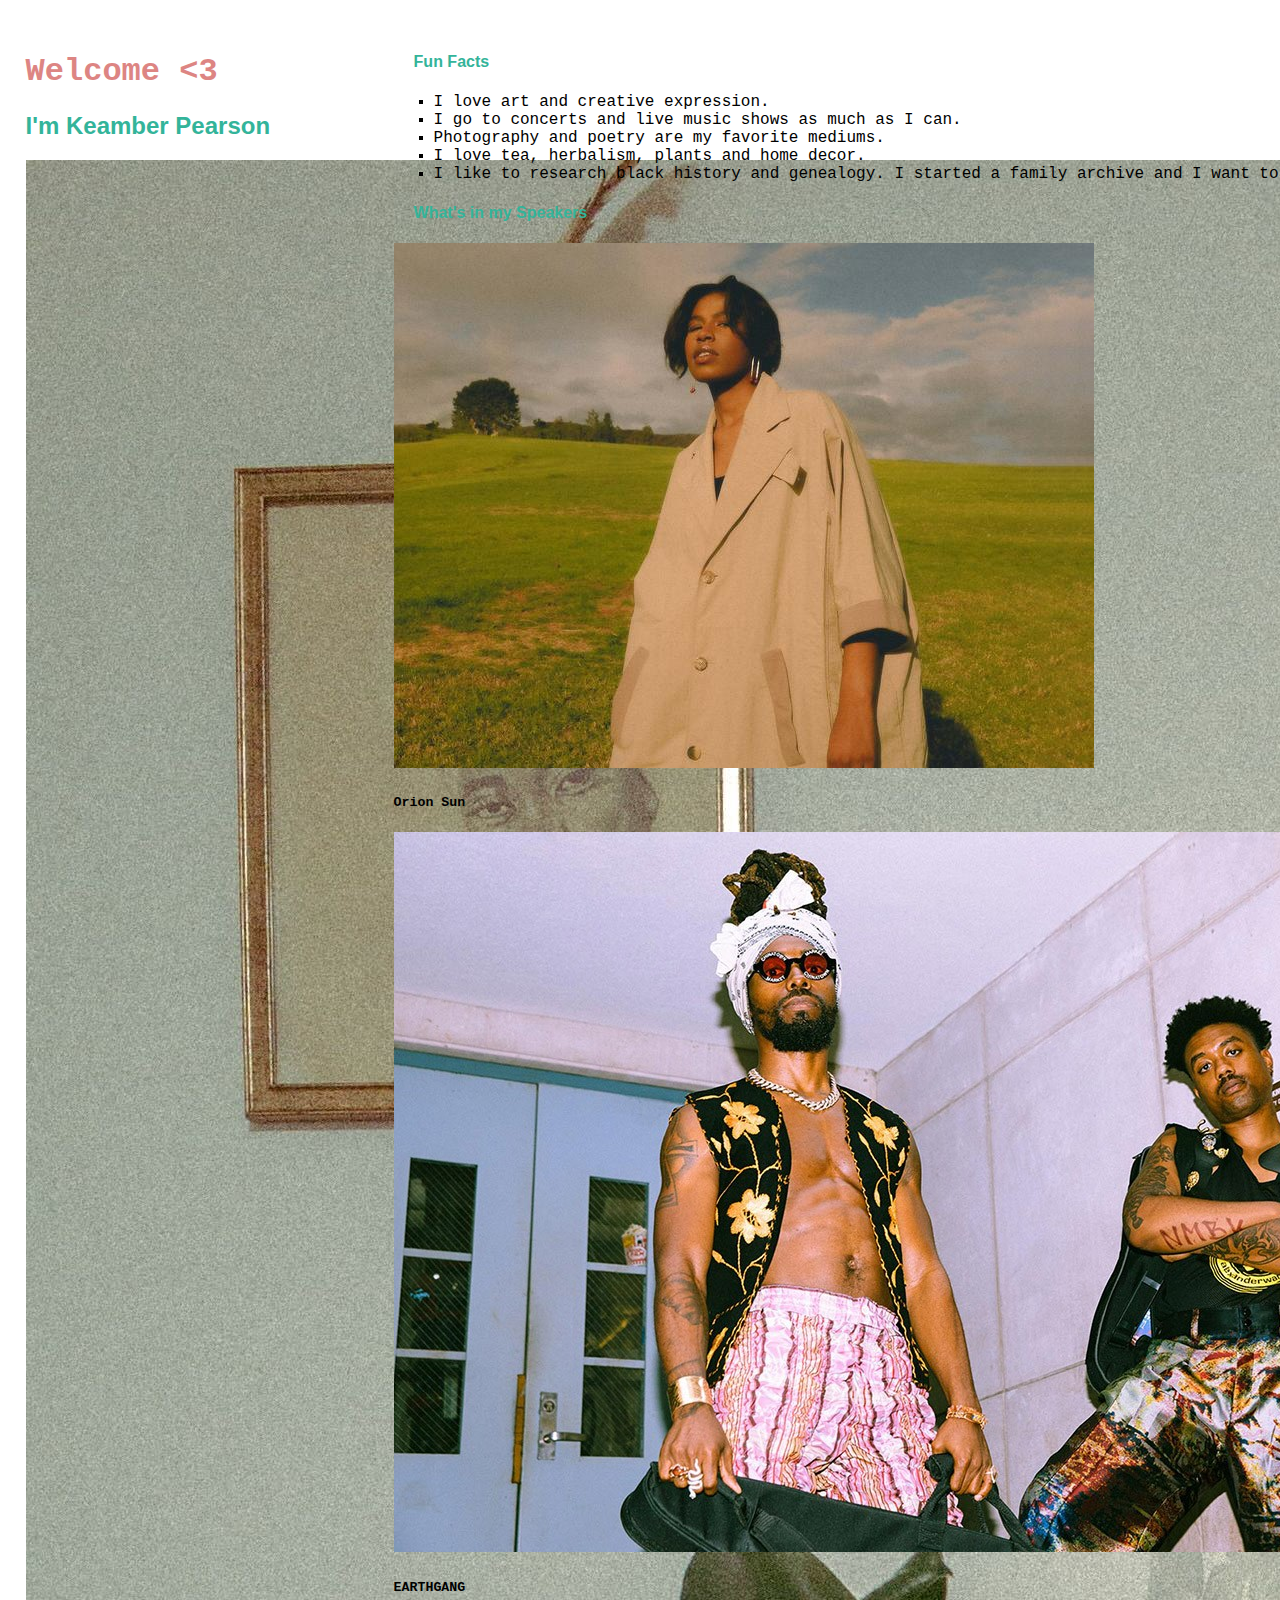
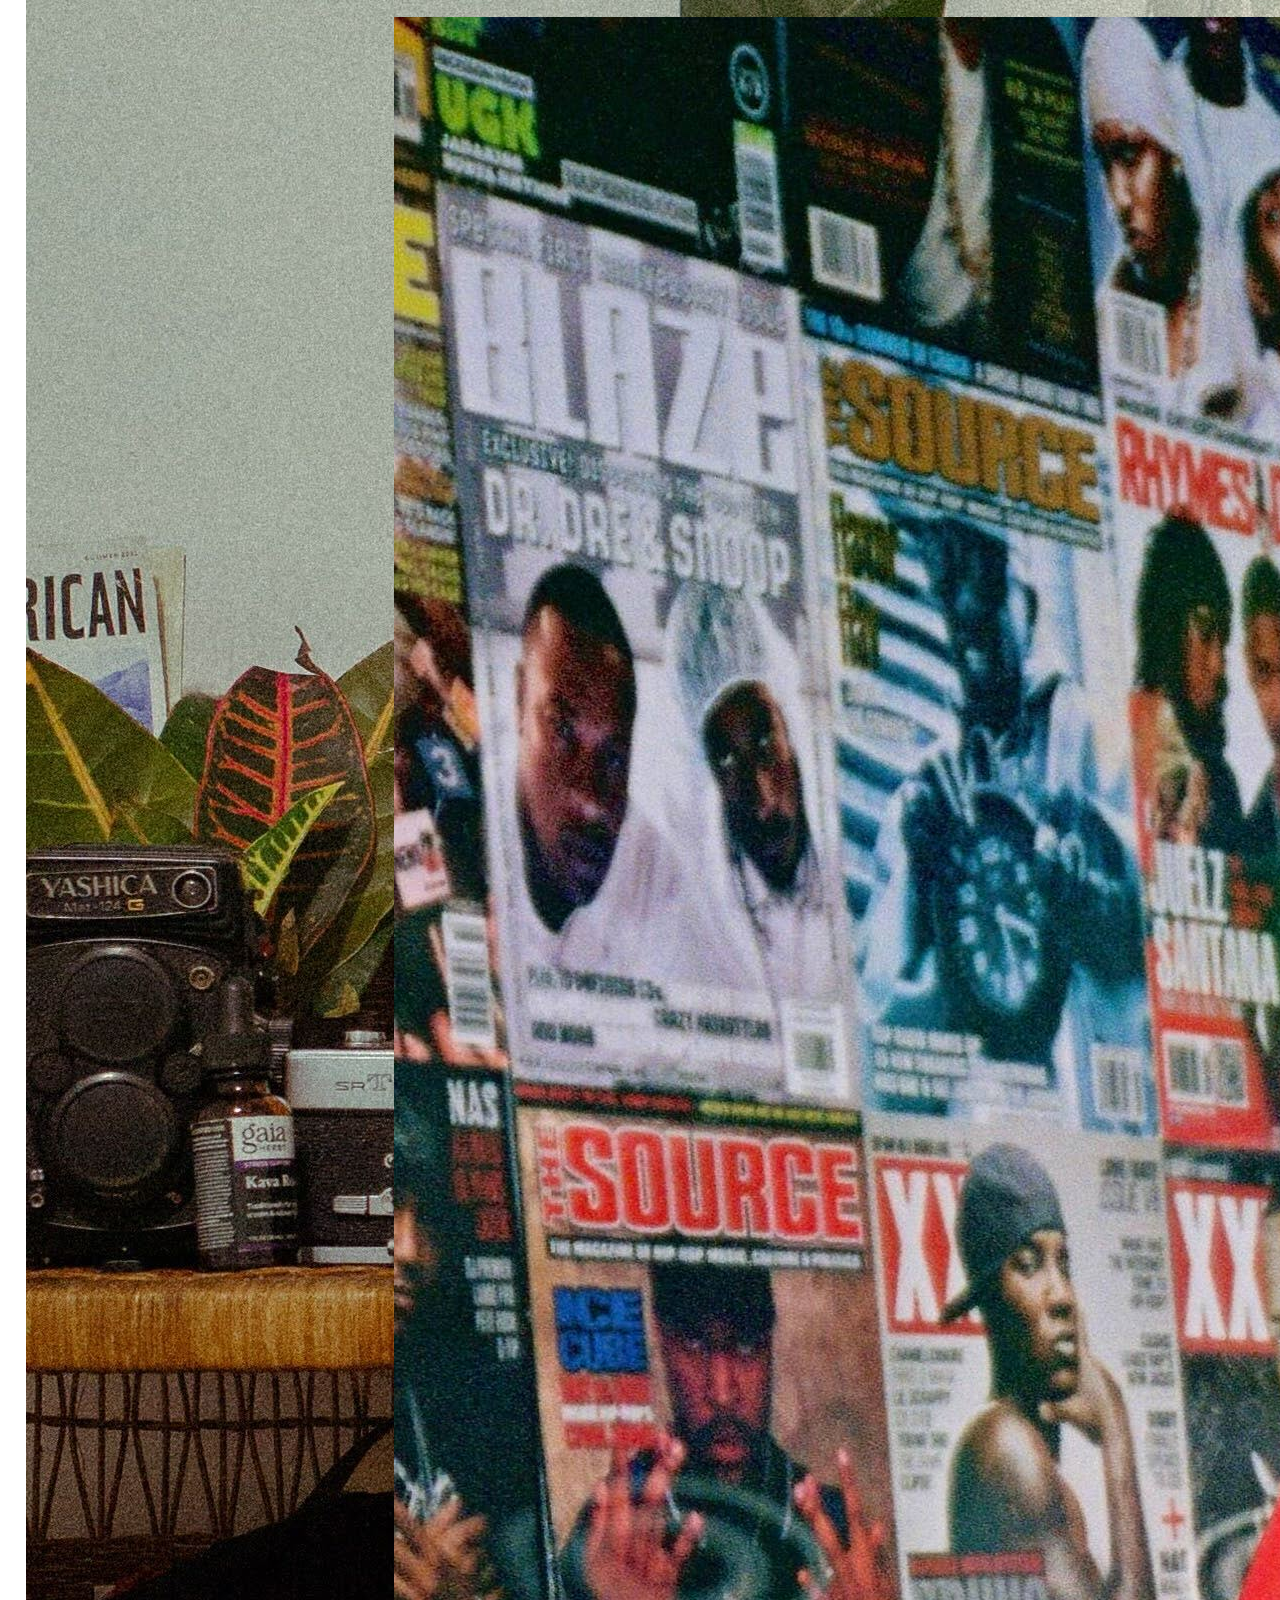
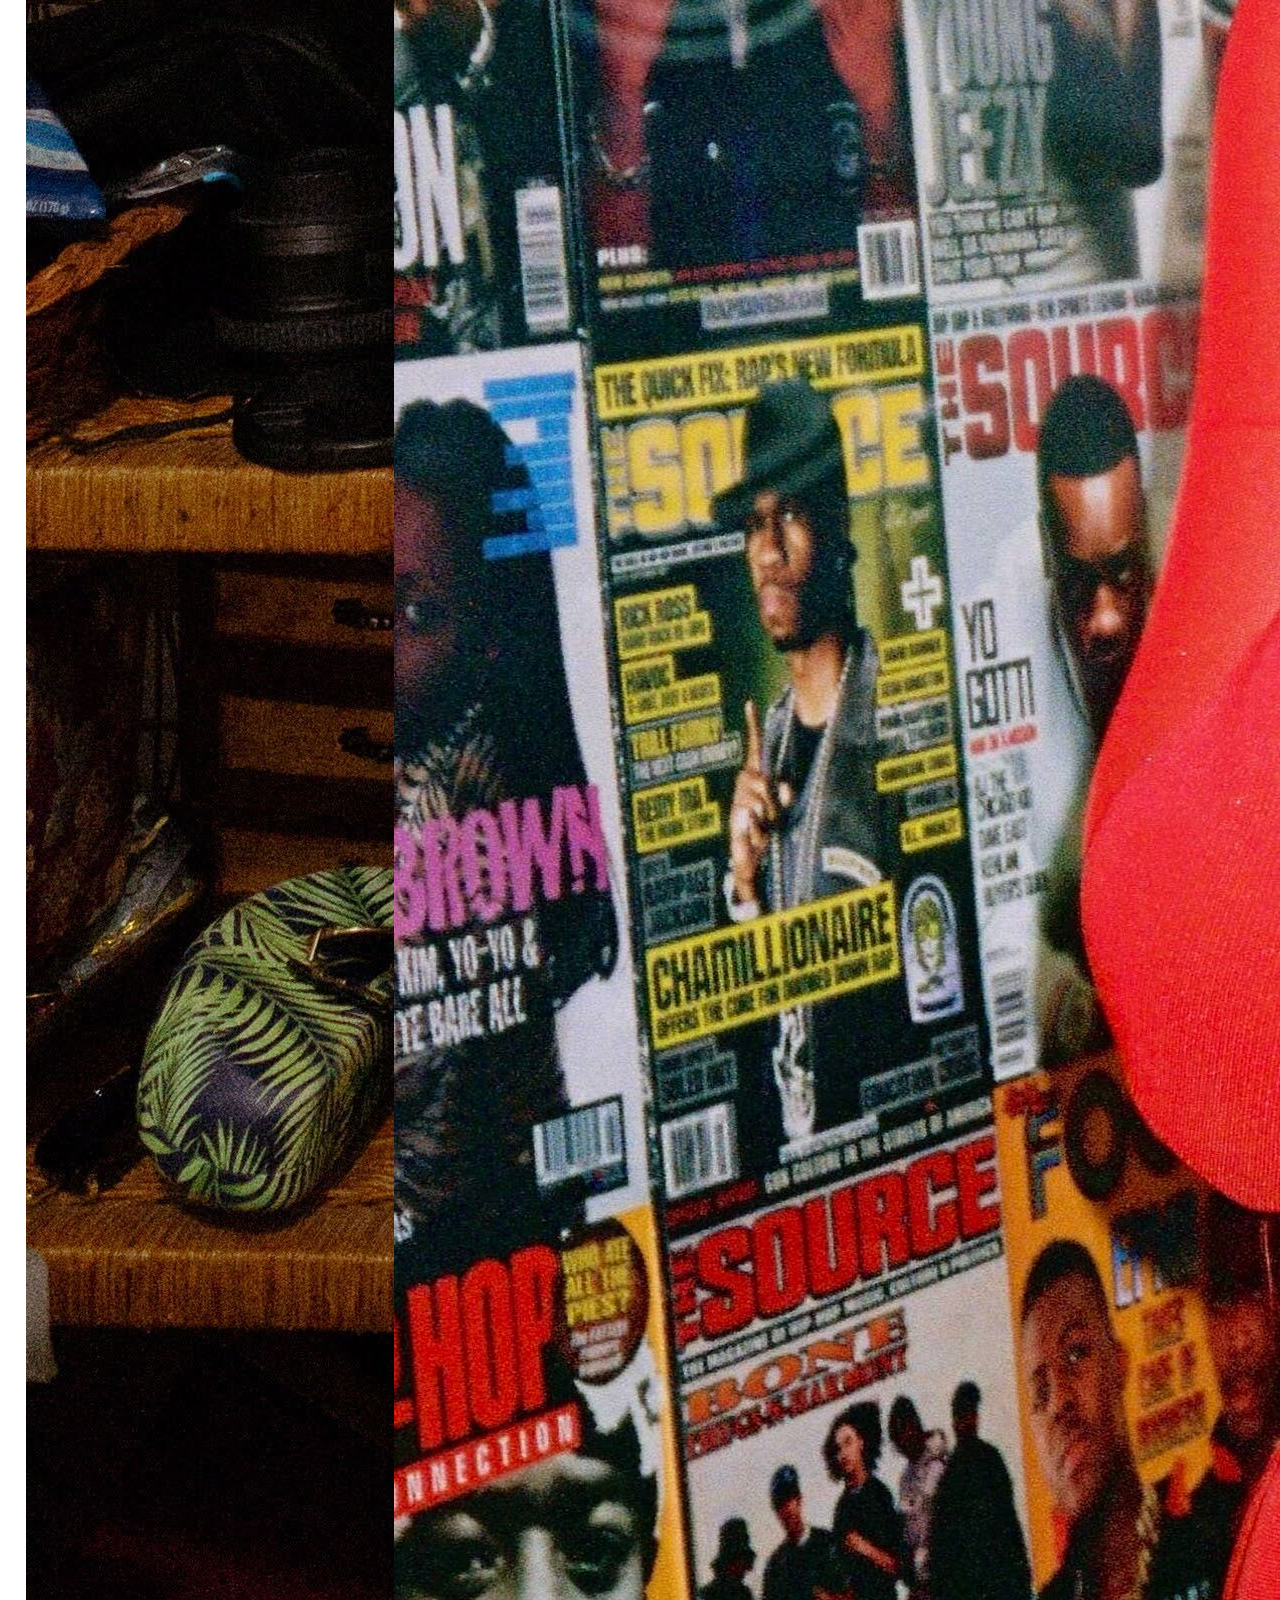
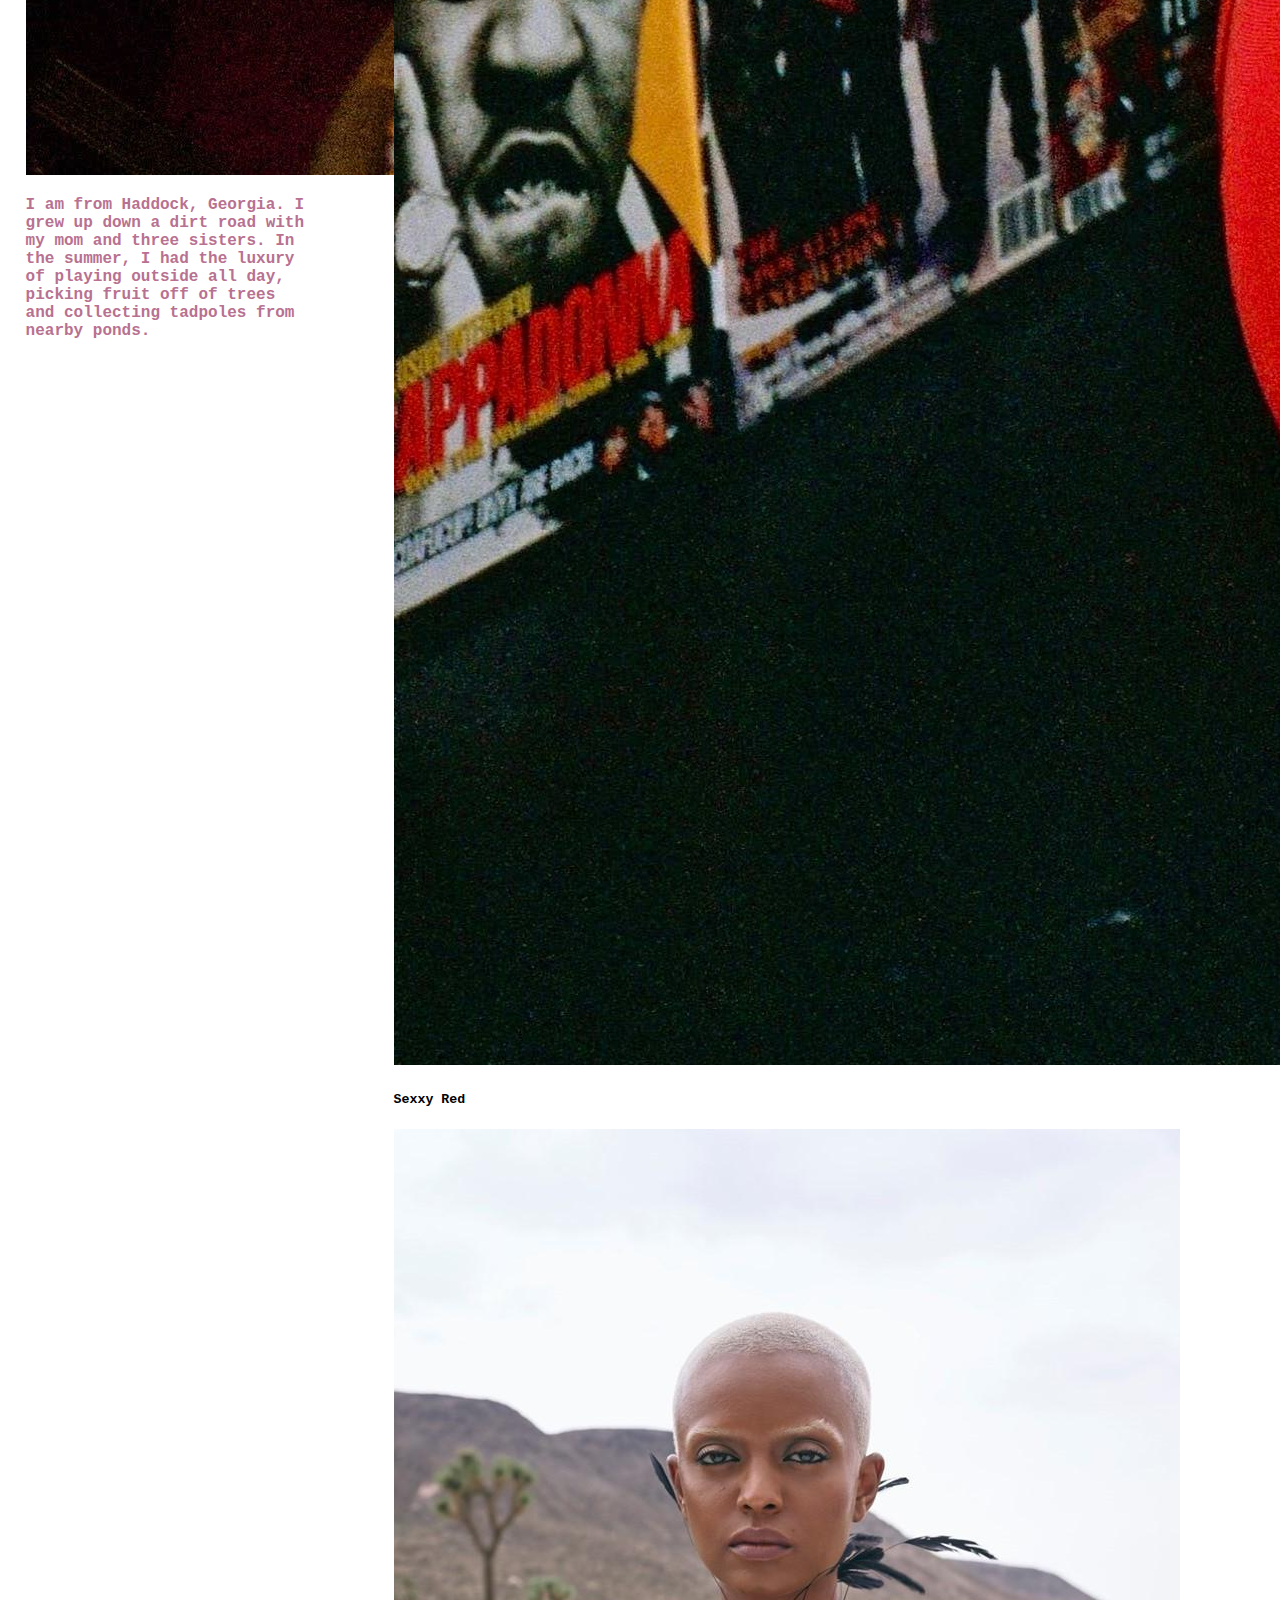
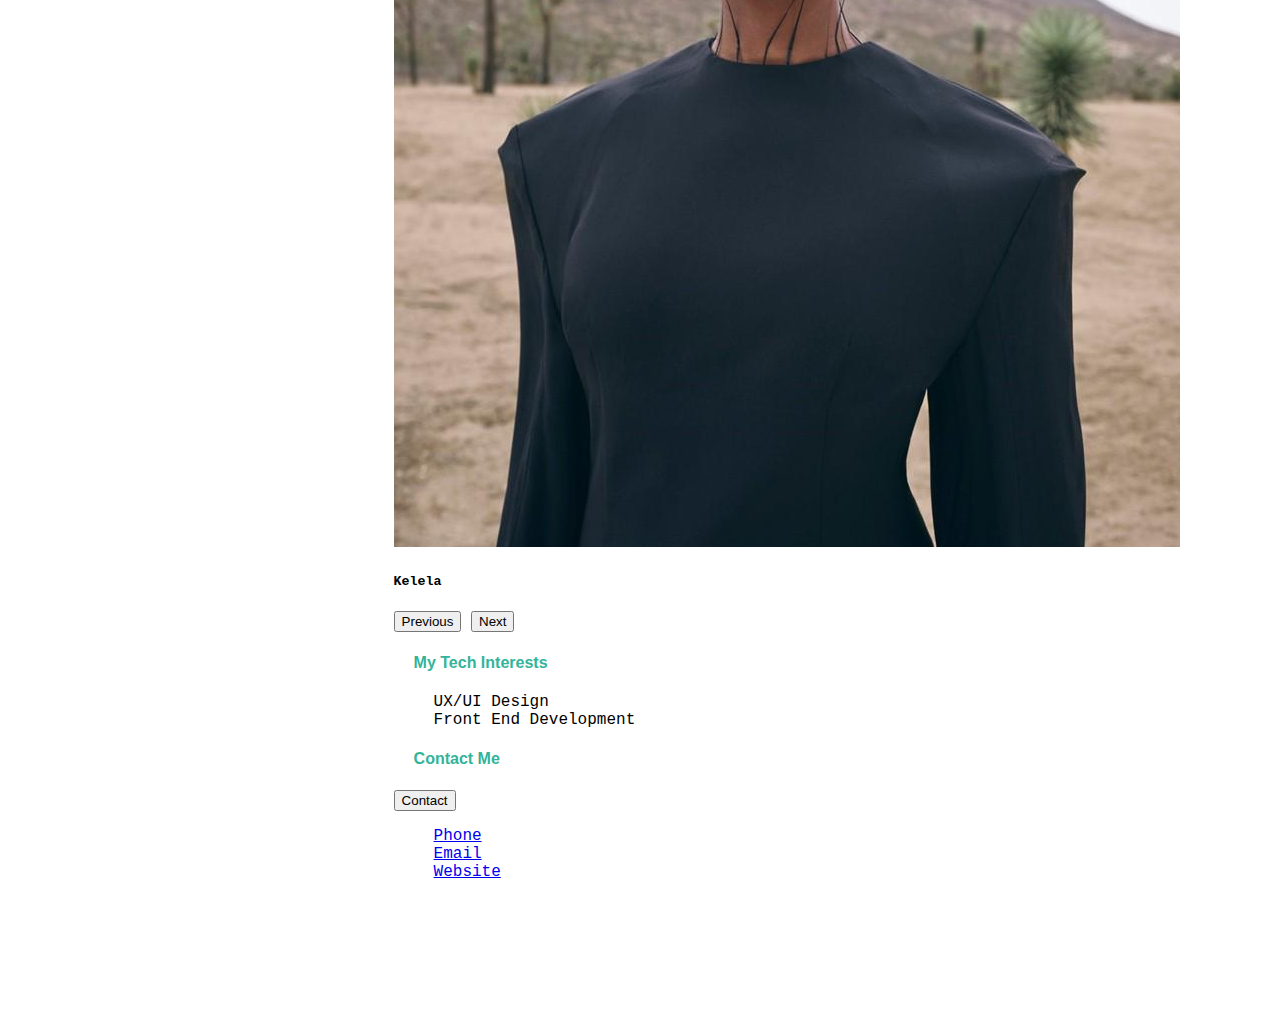
<file: index.html>
<!DOCTYPE html>
<html>
    <head>
        <meta charset="utf-8">
        <meta http-equiv="X-UA-Compatible" content="IE=edge">
        <title>Keamber</title>
        <meta name="description" content="">
        <meta name="viewport" content="width=device-width, initial-scale=1">
        <link href="https://cdn.jsdelivr.net/npm/bootstrap@5.3.1/dist/css/bootstrap.min.css" rel="stylesheet" integrity="sha384-4bw+/aepP/YC94hEpVNVgiZdgIC5+VKNBQNGCHeKRQN+PtmoHDEXuppvnDJzQIu9" crossorigin="anonymous">
        
        <link rel="stylesheet" href="style.css">
    </head>
    <body>
    <div class="grid">
        <div class="intro"> 
            <h1>Welcome <3 </h1>
            <h2>I'm Keamber Pearson</h2>
            <div class="card" style="width: 18rem;">
                <img src="images/R0041041_Original.jpg" class="card-img-top" alt="...">
                <div class="card-body">
                  <p class="card-text">I am from Haddock, Georgia. I grew up down a dirt road with my mom and three sisters. In the summer, I had the luxury of playing outside all day, picking fruit off of trees and collecting tadpoles from nearby ponds.</p>
                </div>
              </div>   
            </div> 
            <!--<img class="photo" src="images/R0041041_Original.jpg" alt="">
            <div class="about">
            <h4>About Me</h4>
            <p>I am from Haddock, Georgia. I grew up down a dirt road with my mom and three sisters. In the summer, I had the luxury of playing outside all day, picking fruit off of trees and collecting tadpoles from nearby ponds.</p></div>
            </div> -->
        
        <div class="panel">
            <ul class="list" >
            <h4 class="fun">Fun Facts</h4>
                <li>I love art and creative expression.</li>
                <li>I go to concerts and live music shows as much as I can.</li>
                <li>Photography and poetry are my favorite mediums.</li>
                <li>I love tea, herbalism, plants and home decor.</li>
                <li>I like to research black history and genealogy. I started a family archive and I want to help others do the same.</li>
            </ul>
        <div class="music">
            <h4>What's in my Speakers</h4>
        </div>   
        <div id="carouselExampleAutoplaying" class="carousel slide" data-bs-ride="carousel">
            <div class="carousel-inner">
                <div class="carousel-item active">
                    <img src="images/orion-sun-interview-298882-1648509529213-main.700x0c.jpg" class="d-block w-100" alt="...">
                    <h5>Orion Sun</h5>
                  </div>
              <div class="carousel-item">
                <img src="images/earthgang-interview-feature.jpeg" class="d-block w-100" alt="...">
                <h5>EARTHGANG</h5>
              </div>
              <div class="carousel-item">
                <img src="images/sexyy-red-lucamarieg.jpeg" class="d-block w-50" alt="...">
                <h5>Sexxy Red</h5>
              </div>
              <div class="carousel-item">
                <img src="images/Kelela_by_Justin_French_3.jpeg" class="d-block w-50" alt="Kelela">
                <h5>Kelela</h5>
              </div>
            </div>
            <button class="carousel-control-prev" type="button" data-bs-target="#carouselExampleAutoplaying" data-bs-slide="prev">
              <span class="carousel-control-prev-icon" aria-hidden="true"></span>
              <span class="visually-hidden">Previous</span>
            </button>
            <button class="carousel-control-next" type="button" data-bs-target="#carouselExampleAutoplaying" data-bs-slide="next">
              <span class="carousel-control-next-icon" aria-hidden="true"></span>
              <span class="visually-hidden">Next</span>
            </button>
          </div>
            <h4 class="interests">My Tech Interests</h4>
                <ul>
                <li>UX/UI Design</li>
                <li>Front End Development</li>
            </ul>
        
        <h4 class="contact">Contact Me</h4>
            <div class="dropdown">
                <button class="btn btn-secondary dropdown-toggle" type="button" data-bs-toggle="dropdown" aria-expanded="false">
                  Contact
                </button>
                <ul class="dropdown-menu">
                  <li><a class="dropdown-item" href="#">Phone</a></li>
                  <li><a class="dropdown-item" href="#">Email</a></li>
                  <li><a class="dropdown-item" href="#">Website</a></li>
                </ul>
              </div>
            
        
        </div>
    </div>
        <script src="" async defer></script>
        <script src="https://cdn.jsdelivr.net/npm/bootstrap@5.3.1/dist/js/bootstrap.bundle.min.js" integrity="sha384-HwwvtgBNo3bZJJLYd8oVXjrBZt8cqVSpeBNS5n7C8IVInixGAoxmnlMuBnhbgrkm" crossorigin="anonymous"></script>
    </body>

</html>
</file>
<file: style.css>
body{
    background-color: rgb(255, 255, 255);
    margin-left: 2cqw;
    padding-right: 0;
    font-family: 'Courier New', Courier, monospace;
    display: flex;
    height: 100%;
    width: 100%;
}
.grid {
    display: flex;
    margin-top: 1.5em;
    margin-bottom: 10%;
    margin-left: ;
}
.photo {
    height: 600px;
    width: 450px;
    border-radius: 45%;
}
/* img {
    height: 300px;
    width: auto;
} */

p{
   color: rgb(184, 113, 144);
   font-weight: 600;
}
ul {
    list-style-type: none;
    
}
h1 {
    color: rgb(221, 133, 131);
   
}
h2, h4 {
    color: rgb(51, 180, 154);
    font-family: 'Gill Sans', 'Gill Sans MT', Calibri, 'Trebuchet MS', sans-serif;
}
.list {

   list-style-type: square;
   min-width: 50%;
   
}


.panel {
    width: 50%;
    margin-left: 5em;
}

.fun {
   margin-left: -20px;
   
}
.interests, .contact, .music {
    margin-left: 20px;
   
}
</file>
